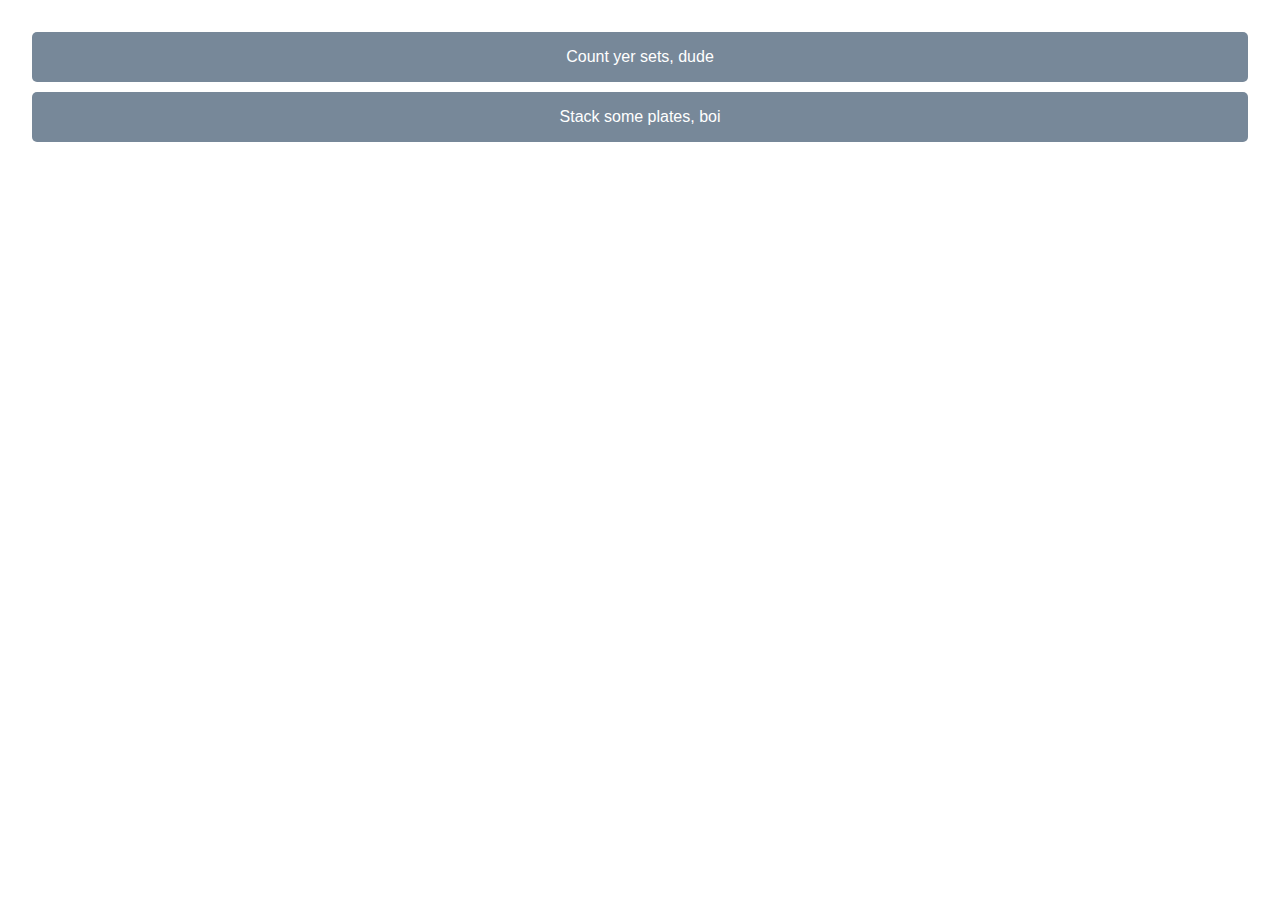
<file: index.html>
<!DOCTYPE html>
<html lang="en">
  <head>
    <meta charset="utf-8">
    <meta http-equiv="X-UA-Compatible" content="IE=edge">
    <meta name="viewport" content="width=device-width, initial-scale=1.0, maximum-scale=1.0, user-scalable=no">
    <meta name="apple-mobile-web-app-capable" content="yes">
    <meta name="mobile-web-app-capable" content="yes">
    <link rel="manifest" href="/manifest.json">
    
    <title>Little thangs to help me workout</title>
    <link rel="stylesheet" href="/style.css">    
  </head>  
  <body>
    <ul id="navbuttons">
      <li><a class="button" href="setcounter.html">Count yer sets, dude</a></li>
      <li><a class="button" href="plates.html">Stack some plates, boi</a></li>
    </ul>
  </body>
</html>
</file>
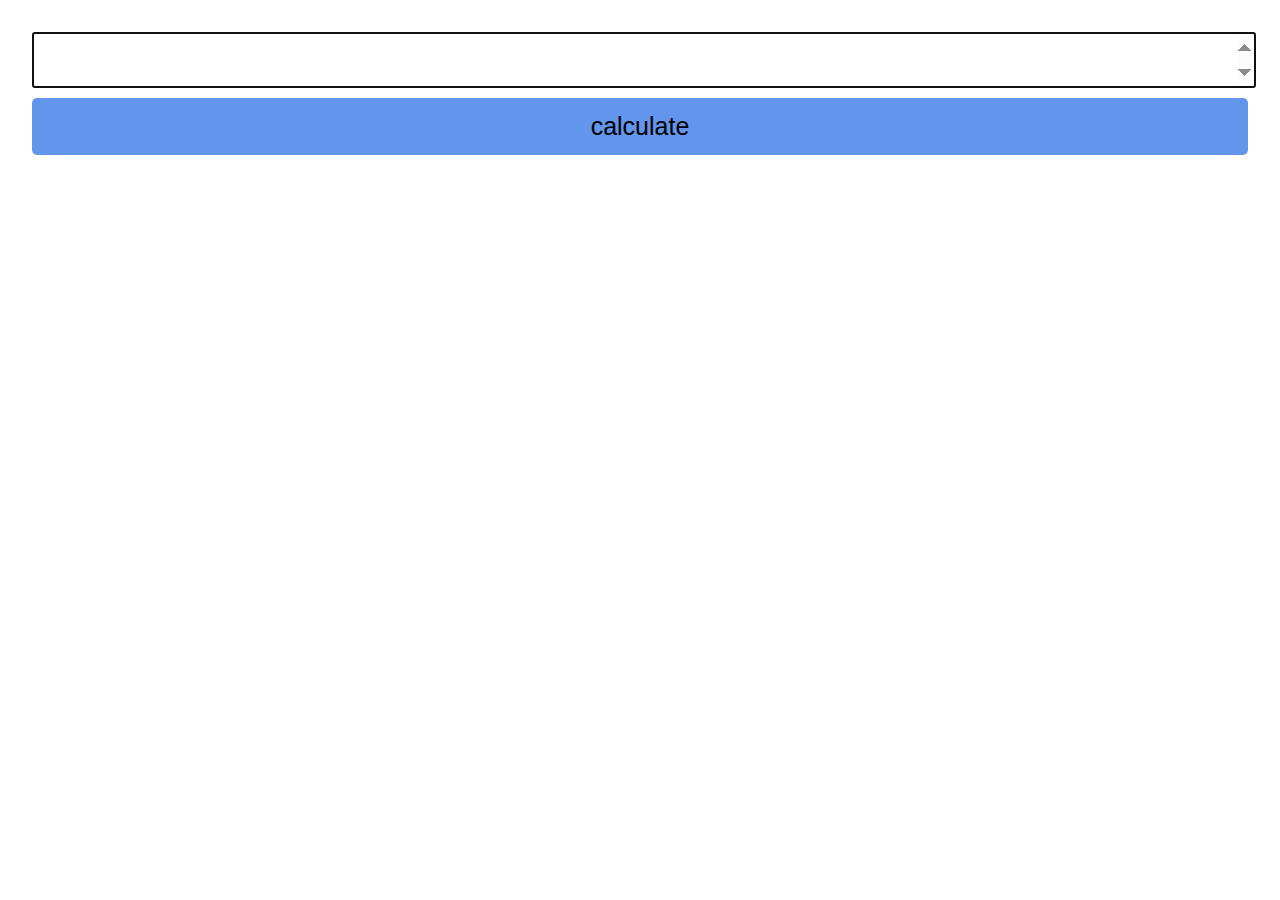
<file: plates.html>
<!DOCTYPE html>
<html lang="en">
  <head>
    <meta charset="utf-8">
    <meta http-equiv="X-UA-Compatible" content="IE=edge">
    <meta name="viewport" content="width=device-width, initial-scale=1.0, maximum-scale=1.0, user-scalable=no">

    <title>Maths are hard</title>
    
    <link rel="stylesheet" href="/style.css">
    
    <script src="/script_plates.js" defer></script>
  </head>  
  <body>
    <input type="number" name="weight" id="weight" class="weight" autofocus="true">
    <button class="button calculate" type="button" onclick="calculatePlates()">
      calculate
    </button>
    <ul id="plates">
    </ul>
  </body>
</html>
</file>
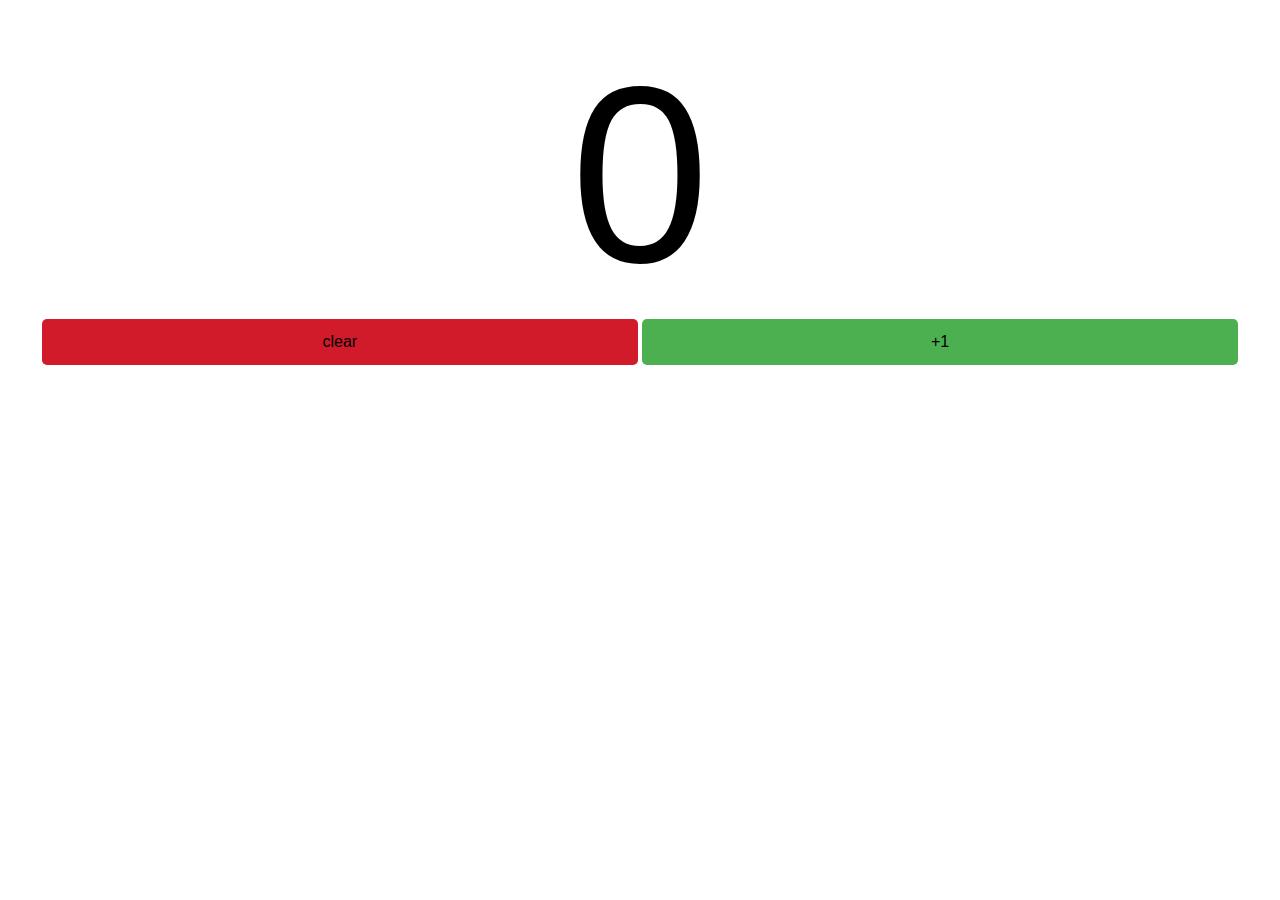
<file: setcounter.html>
<!DOCTYPE html>
<html lang="en">
  <head>
    <meta charset="utf-8">
    <meta http-equiv="X-UA-Compatible" content="IE=edge">
    <meta name="viewport" content="width=device-width, initial-scale=1.0, maximum-scale=1.0, user-scalable=no">

    <title>Lamest incrementer ever</title>
    
    <link rel="stylesheet" href="/style.css">
    
    <script src="/script_sets.js" defer></script>
  </head>  
  <body>
    <div id="top">
      <span id="count">0</span>
    </div>
    <div id="bottom">
      <button type="button" onclick="clearCount()" class="button clear">clear</button>
      <button type="button" onclick="increment()" class="button increment">+1</button>
    </div>
  </body>
</html>
</file>
<file: style.css>
/* CSS files add styling rules to your content */

body {
  font-family: helvetica, arial, sans-serif;
  margin: 2em;
}

div {
  margin: auto;
  width: 100%;
  text-align: center;
}

#count {
  font-size: 250px;
}

#navbuttons {
  padding-inline-start: 0;
  padding-left: 0;
}

#navbuttons li {
  list-style: none;
  width: 100%;
  text-align: center;
  line-height: 50px;
  margin-bottom: 10px;
}

#plates {
  padding-inline-start: 0;
  padding-left: 0;
}

#plates li {
  float: left;
  list-style: none;
  width: 45%;
  text-align: center;
  line-height: 50px;
  margin-bottom: 10px;
  margin-right: 10px;
  background-color: lightgrey;
  font-size: 25px;
}

.button {
  border-radius: 5px;
}

a.button {
  background-color: #778899;
  color: white;
  text-decoration: none;
  display: block;
}

button.button {
  width: 49%;
  border: none;
  padding: 14px 28px;
  font-size: 16px;
  cursor: pointer;
  text-align: center;
}

input.weight {
  width: 100%;
  line-height: 50px;
  margin-bottom: 10px;
  font-size: 48px;
}

button.calculate {
  width: 100%;
  background-color: #6495ED;
  font-size: 25px;
}

button.clear {
  background-color: #d11a2a;
}
button.increment {
  background-color: #4CAF50;
}
</file>
